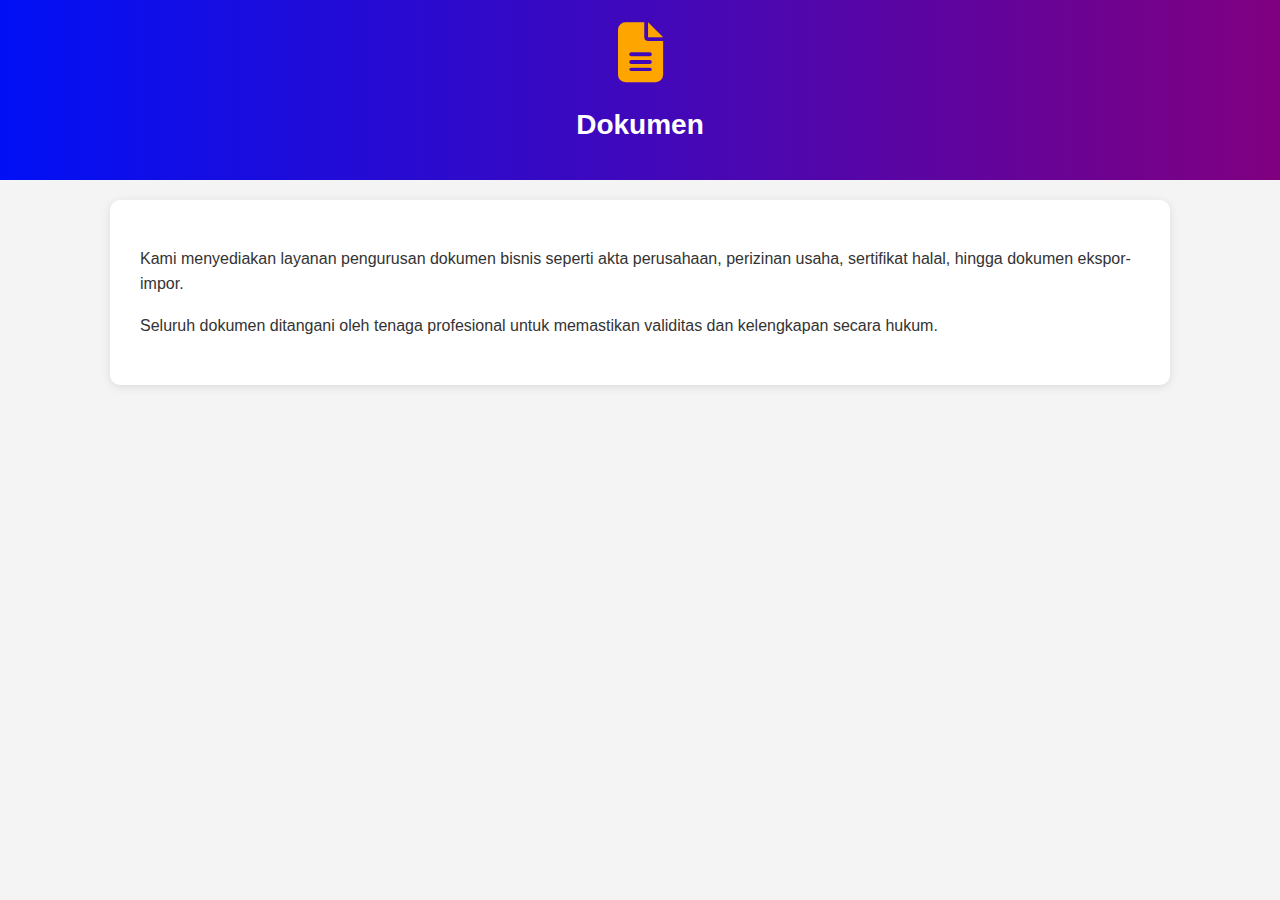
<file: dokumen.html>
<!DOCTYPE html>
<html lang="id">
  <head>
    <meta charset="UTF-8" />
    <meta name="viewport" content="width=device-width, initial-scale=1.0" />
    <title>Dokumen</title>
    <link
      rel="stylesheet"
      href="https://cdnjs.cloudflare.com/ajax/libs/font-awesome/6.5.0/css/all.min.css"
    />
    <style>
      :root {
        --biru: #0010f6;
        --ungu: #800080;
        --orange: #ffa500;
        --white: #ffffff;
        --gray: #f4f4f4;
      }

      body {
        font-family: "Segoe UI", Tahoma, Geneva, Verdana, sans-serif;
        margin: 0;
        padding: 0;
        background-color: var(--gray);
        color: #333;
      }

      header {
        background: linear-gradient(to right, var(--biru), var(--ungu));
        color: var(--white);
        padding: 20px;
        text-align: center;
      }

      .icon-link {
        display: inline-block;
        font-size: 60px;
        color: var(--orange);
        text-decoration: none;
        margin-bottom: 10px;
      }

      .icon-link:hover {
        color: var(--white);
      }

      h1 {
        font-size: 28px;
        margin-top: 10px;
      }

      main {
        padding: 20px;
      }

      .content {
        max-width: 1000px;
        margin: 0 auto;
        background-color: var(--white);
        padding: 30px;
        border-radius: 10px;
        box-shadow: 0 2px 10px rgba(0, 0, 0, 0.1);
      }

      p {
        line-height: 1.6;
      }

      @media screen and (max-width: 768px) {
        .content {
          padding: 20px;
        }
        h1 {
          font-size: 24px;
        }
      }

      @media screen and (max-width: 480px) {
        .icon-link {
          font-size: 40px;
        }
        h1 {
          font-size: 20px;
        }
      }
    </style>
  </head>
  <body>
    <header>
      <a href="index.html#service" class="icon-link">
        <i class="fas fa-file-alt"></i>
      </a>
      <h1>Dokumen</h1>
    </header>
    <main>
      <div class="content">
        <p>
          Kami menyediakan layanan pengurusan dokumen bisnis seperti akta
          perusahaan, perizinan usaha, sertifikat halal, hingga dokumen
          ekspor-impor.
        </p>
        <p>
          Seluruh dokumen ditangani oleh tenaga profesional untuk memastikan
          validitas dan kelengkapan secara hukum.
        </p>
      </div>
    </main>
  </body>
</html>
</file>
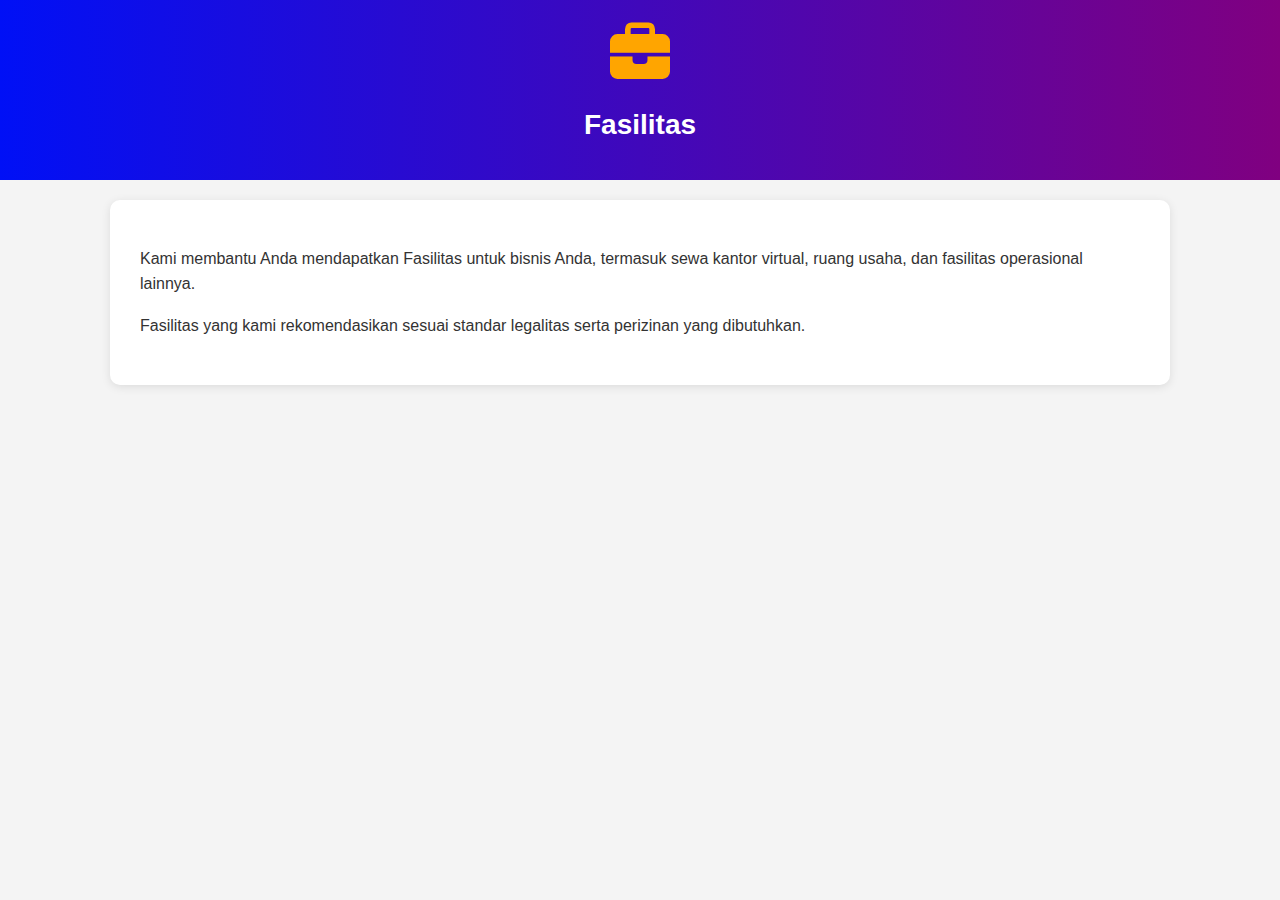
<file: fasilitas.html>
<!DOCTYPE html>
<html lang="id">
  <head>
    <meta charset="UTF-8" />
    <meta name="viewport" content="width=device-width, initial-scale=1.0" />
    <title>Fasilitas</title>
    <link
      rel="stylesheet"
      href="https://cdnjs.cloudflare.com/ajax/libs/font-awesome/6.5.0/css/all.min.css"
    />
    <style>
      :root {
        --biru: #0010f6;
        --ungu: #800080;
        --orange: #ffa500;
        --white: #ffffff;
        --gray: #f4f4f4;
      }

      body {
        font-family: "Segoe UI", Tahoma, Geneva, Verdana, sans-serif;
        margin: 0;
        padding: 0;
        background-color: var(--gray);
        color: #333;
      }

      header {
        background: linear-gradient(to right, var(--biru), var(--ungu));
        color: var(--white);
        padding: 20px;
        text-align: center;
      }

      .icon-link {
        display: inline-block;
        font-size: 60px;
        color: var(--orange);
        text-decoration: none;
        margin-bottom: 10px;
      }

      .icon-link:hover {
        color: var(--white);
      }

      h1 {
        font-size: 28px;
        margin-top: 10px;
      }

      main {
        padding: 20px;
      }

      .content {
        max-width: 1000px;
        margin: 0 auto;
        background-color: var(--white);
        padding: 30px;
        border-radius: 10px;
        box-shadow: 0 2px 10px rgba(0, 0, 0, 0.1);
      }

      p {
        line-height: 1.6;
      }

      @media screen and (max-width: 768px) {
        .content {
          padding: 20px;
        }
        h1 {
          font-size: 24px;
        }
      }

      @media screen and (max-width: 480px) {
        .icon-link {
          font-size: 40px;
        }
        h1 {
          font-size: 20px;
        }
      }
    </style>
  </head>
  <body>
    <header>
      <a href="index.html#service" class="icon-link">
        <i class="fas fa-briefcase"></i>
      </a>
      <h1>Fasilitas</h1>
    </header>
    <main>
      <div class="content">
        <p>
          Kami membantu Anda mendapatkan Fasilitas untuk bisnis Anda, termasuk
          sewa kantor virtual, ruang usaha, dan fasilitas operasional lainnya.
        </p>
        <p>
          Fasilitas yang kami rekomendasikan sesuai standar legalitas serta
          perizinan yang dibutuhkan.
        </p>
      </div>
    </main>
  </body>
</html>
</file>
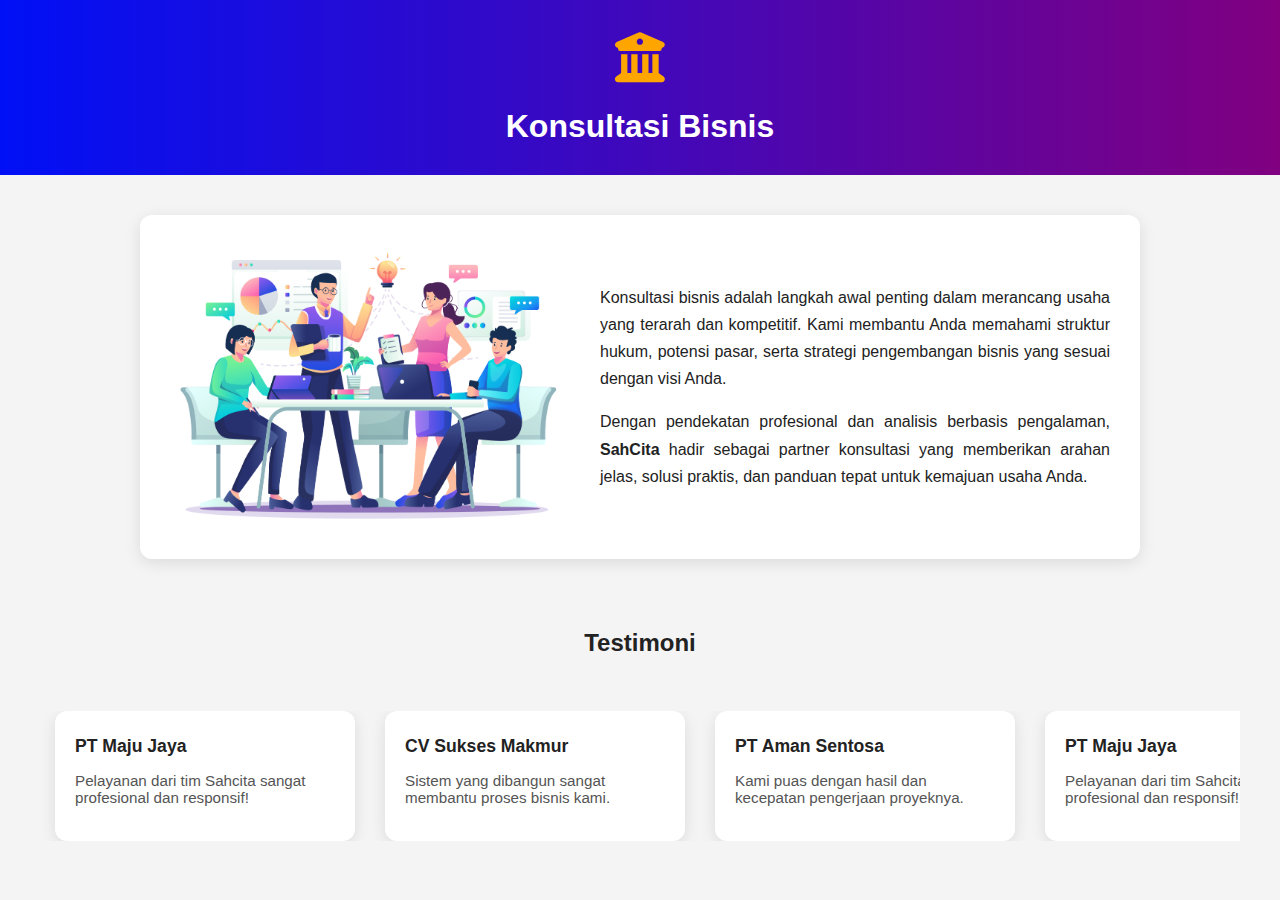
<file: konsultasi.html>
<!DOCTYPE html>
<html lang="id">
  <head>
    <meta charset="UTF-8" />
    <meta name="viewport" content="width=device-width, initial-scale=1.0" />
    <title>Konsultasi Bisnis | SahCita</title>
    <link
      rel="stylesheet"
      href="https://cdnjs.cloudflare.com/ajax/libs/font-awesome/6.5.0/css/all.min.css"
      integrity="sha512-D7sEzMboF+P5pUL5oME0zZ7X..."
      crossorigin="anonymous"
      referrerpolicy="no-referrer"
    />
    <link rel="stylesheet" href="css/style1.css" />
  </head>
  <body>
    <header>
      <a href="index.html#service" class="icon-link">
        <i class="fas fa-building-columns"></i>
      </a>
      <h1>Konsultasi Bisnis</h1>
    </header>

    <main>
      <div class="content">
        <img src="img/work1.png" alt="Konsultasi SahCita" />
        <div class="text">
          <p>
            Konsultasi bisnis adalah langkah awal penting dalam merancang usaha
            yang terarah dan kompetitif. Kami membantu Anda memahami struktur
            hukum, potensi pasar, serta strategi pengembangan bisnis yang sesuai
            dengan visi Anda.
          </p>
          <p>
            Dengan pendekatan profesional dan analisis berbasis pengalaman,
            <strong>SahCita</strong> hadir sebagai partner konsultasi yang
            memberikan arahan jelas, solusi praktis, dan panduan tepat untuk
            kemajuan usaha Anda.
          </p>
        </div>
      </div>
    </main>
    <!-- testimoni -->
    <section class="testimoni-section">
      <div class="container">
        <h3 class="testimoni-header light grey-text text-darken-3 center">
          Testimoni
        </h3>
        <div class="testimoni-wrapper">
          <div class="testimoni-track">
            <!-- Card Testimoni -->
            <div class="testimoni-card">
              <h3>PT Maju Jaya</h3>
              <p>
                Pelayanan dari tim Sahcita sangat profesional dan responsif!
              </p>
            </div>
            <div class="testimoni-card">
              <h3>CV Sukses Makmur</h3>
              <p>Sistem yang dibangun sangat membantu proses bisnis kami.</p>
            </div>
            <div class="testimoni-card">
              <h3>PT Aman Sentosa</h3>
              <p>Kami puas dengan hasil dan kecepatan pengerjaan proyeknya.</p>
            </div>
            <!-- Duplikasi untuk loop -->
            <div class="testimoni-card">
              <h3>PT Maju Jaya</h3>
              <p>
                Pelayanan dari tim Sahcita sangat profesional dan responsif!
              </p>
            </div>
            <div class="testimoni-card">
              <h3>CV Sukses Makmur</h3>
              <p>Sistem yang dibangun sangat membantu proses bisnis kami.</p>
            </div>
            <div class="testimoni-card">
              <h3>PT Aman Sentosa</h3>
              <p>Kami puas dengan hasil dan kecepatan pengerjaan proyeknya.</p>
            </div>
          </div>
        </div>
      </div>
    </section>
  </body>
</html>
</file>
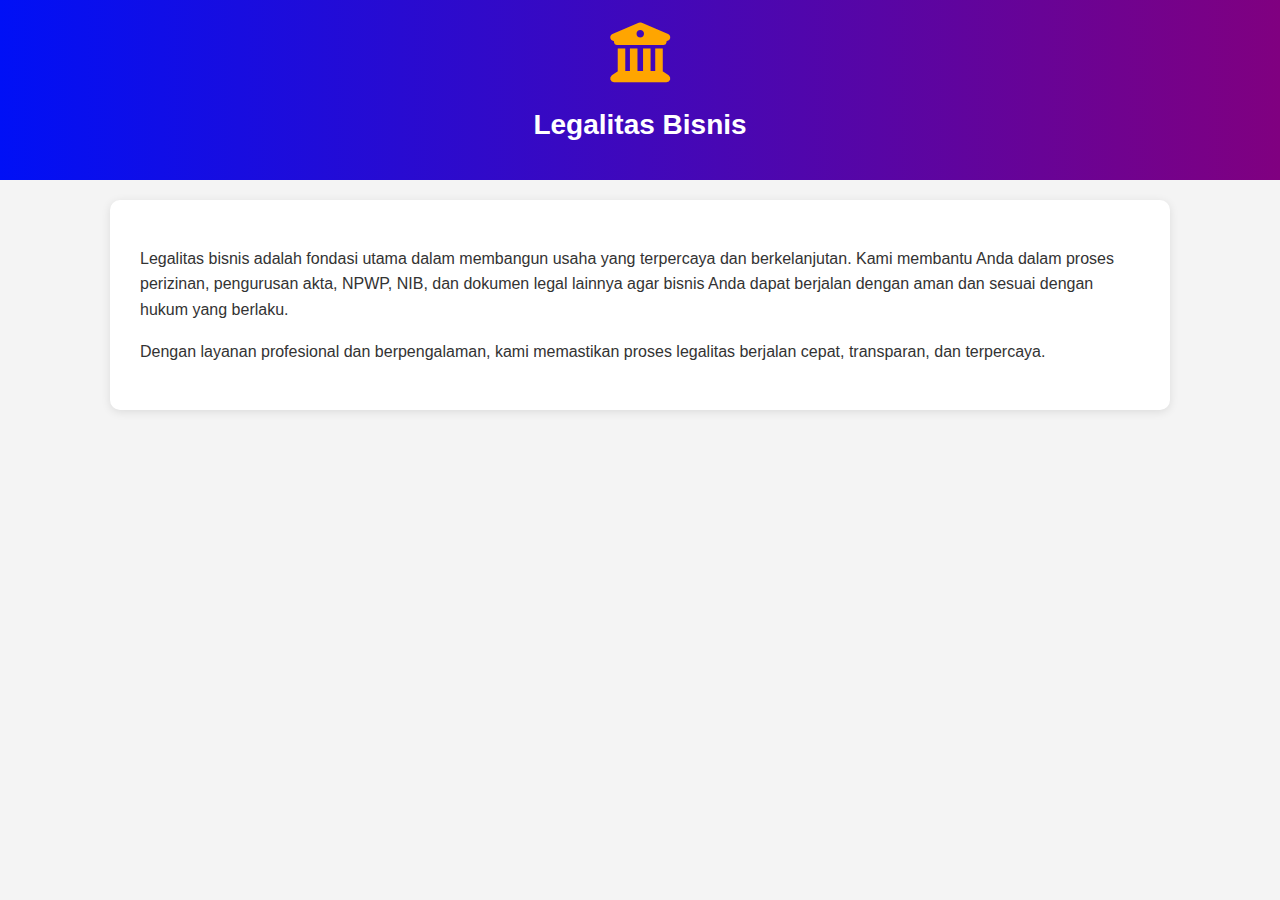
<file: legalitas.html>
<!DOCTYPE html>
<html lang="id">
  <head>
    <meta charset="UTF-8" />
    <meta name="viewport" content="width=device-width, initial-scale=1.0" />
    <title>Legalitas Bisnis</title>
    <link
      rel="stylesheet"
      href="https://cdnjs.cloudflare.com/ajax/libs/font-awesome/6.5.0/css/all.min.css"
      integrity="sha512-D7sEzMboF+P5pUL5oME0zZ7X...=="
      crossorigin="anonymous"
      referrerpolicy="no-referrer"
    />
    <style>
      :root {
        --biru: #0010f6;
        --ungu: #800080;
        --orange: #ffa500;
        --white: #ffffff;
        --gray: #f4f4f4;
      }

      body {
        font-family: "Segoe UI", Tahoma, Geneva, Verdana, sans-serif;
        margin: 0;
        padding: 0;
        background-color: var(--gray);
        color: #333;
      }

      header {
        background: linear-gradient(to right, var(--biru), var(--ungu));
        color: var(--white);
        padding: 20px;
        text-align: center;
        position: relative;
      }

      .icon-link {
        display: inline-block;
        font-size: 60px;
        color: var(--orange);
        margin-bottom: 10px;
        text-decoration: none;
        transition: color 0.3s ease;
      }

      .icon-link:hover {
        color: var(--white);
      }

      h1 {
        font-size: 28px;
        margin-top: 10px;
      }

      main {
        padding: 20px;
      }

      .content {
        max-width: 1000px;
        margin: 0 auto;
        background-color: var(--white);
        padding: 30px;
        border-radius: 10px;
        box-shadow: 0 2px 10px rgba(0, 0, 0, 0.1);
      }

      p {
        line-height: 1.6;
      }

      @media screen and (max-width: 768px) {
        .content {
          padding: 20px;
        }
        h1 {
          font-size: 24px;
        }
      }

      @media screen and (max-width: 480px) {
        .icon-link {
          font-size: 40px;
        }
        h1 {
          font-size: 20px;
        }
      }
    </style>
  </head>
  <body>
    <header>
      <!-- Ikon sekarang bisa diklik -->
      <a href="index.html#service" class="icon-link">
        <i class="fas fa-building-columns"></i>
      </a>
      <h1>Legalitas Bisnis</h1>
    </header>

    <main>
      <div class="content">
        <p>
          Legalitas bisnis adalah fondasi utama dalam membangun usaha yang
          terpercaya dan berkelanjutan. Kami membantu Anda dalam proses
          perizinan, pengurusan akta, NPWP, NIB, dan dokumen legal lainnya agar
          bisnis Anda dapat berjalan dengan aman dan sesuai dengan hukum yang
          berlaku.
        </p>
        <p>
          Dengan layanan profesional dan berpengalaman, kami memastikan proses
          legalitas berjalan cepat, transparan, dan terpercaya.
        </p>
      </div>
    </main>
  </body>
</html>
</file>
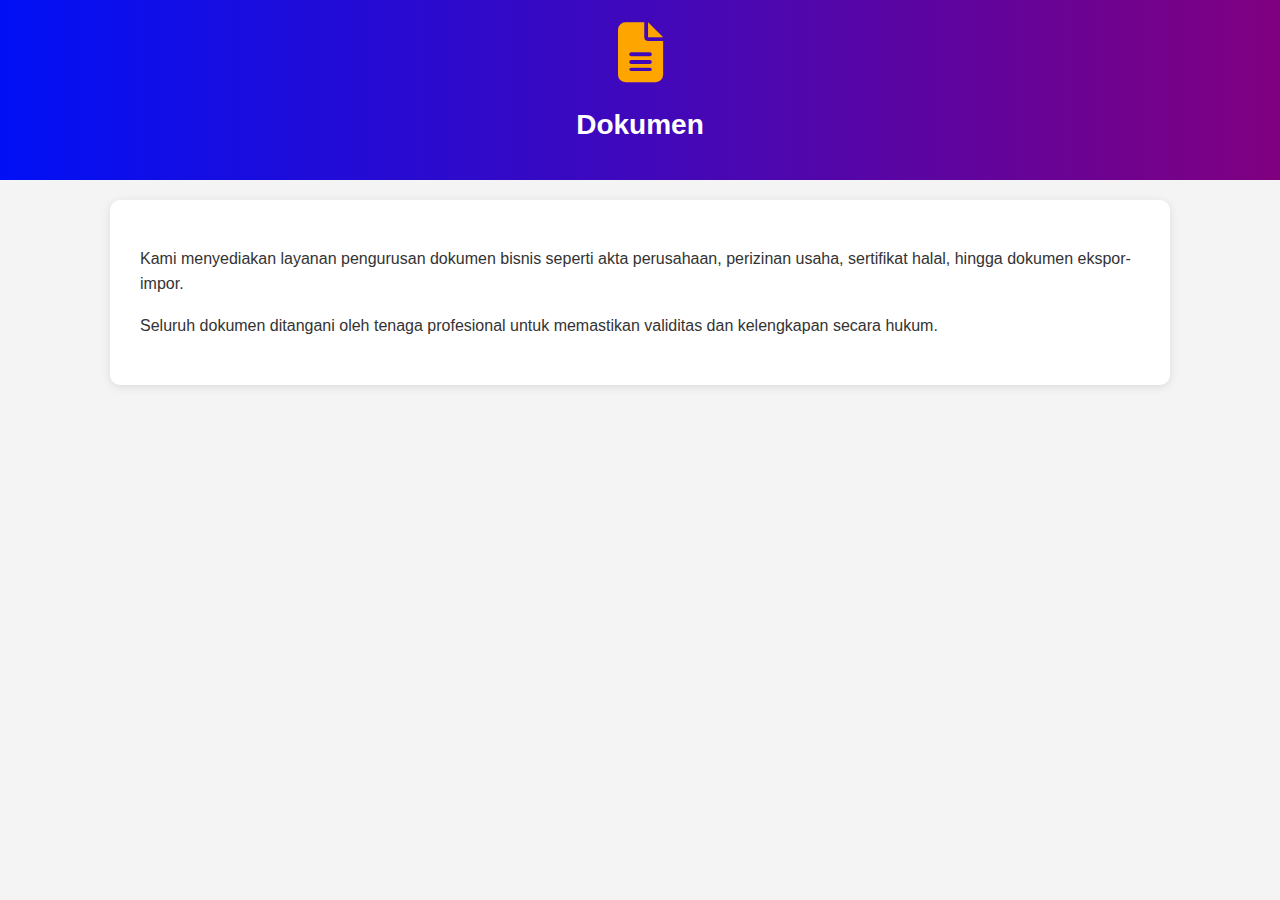
<file: SahCita2/dokumen.html>
<!DOCTYPE html>
<html lang="id">
  <head>
    <meta charset="UTF-8" />
    <meta name="viewport" content="width=device-width, initial-scale=1.0" />
    <title>Dokumen</title>
    <link
      rel="stylesheet"
      href="https://cdnjs.cloudflare.com/ajax/libs/font-awesome/6.5.0/css/all.min.css"
    />
    <style>
      :root {
        --biru: #0010f6;
        --ungu: #800080;
        --orange: #ffa500;
        --white: #ffffff;
        --gray: #f4f4f4;
      }

      body {
        font-family: "Segoe UI", Tahoma, Geneva, Verdana, sans-serif;
        margin: 0;
        padding: 0;
        background-color: var(--gray);
        color: #333;
      }

      header {
        background: linear-gradient(to right, var(--biru), var(--ungu));
        color: var(--white);
        padding: 20px;
        text-align: center;
      }

      .icon-link {
        display: inline-block;
        font-size: 60px;
        color: var(--orange);
        text-decoration: none;
        margin-bottom: 10px;
      }

      .icon-link:hover {
        color: var(--white);
      }

      h1 {
        font-size: 28px;
        margin-top: 10px;
      }

      main {
        padding: 20px;
      }

      .content {
        max-width: 1000px;
        margin: 0 auto;
        background-color: var(--white);
        padding: 30px;
        border-radius: 10px;
        box-shadow: 0 2px 10px rgba(0, 0, 0, 0.1);
      }

      p {
        line-height: 1.6;
      }

      @media screen and (max-width: 768px) {
        .content {
          padding: 20px;
        }
        h1 {
          font-size: 24px;
        }
      }

      @media screen and (max-width: 480px) {
        .icon-link {
          font-size: 40px;
        }
        h1 {
          font-size: 20px;
        }
      }
    </style>
  </head>
  <body>
    <header>
      <a href="index.html#service" class="icon-link">
        <i class="fas fa-file-alt"></i>
      </a>
      <h1>Dokumen</h1>
    </header>
    <main>
      <div class="content">
        <p>
          Kami menyediakan layanan pengurusan dokumen bisnis seperti akta
          perusahaan, perizinan usaha, sertifikat halal, hingga dokumen
          ekspor-impor.
        </p>
        <p>
          Seluruh dokumen ditangani oleh tenaga profesional untuk memastikan
          validitas dan kelengkapan secara hukum.
        </p>
      </div>
    </main>
  </body>
</html>
</file>
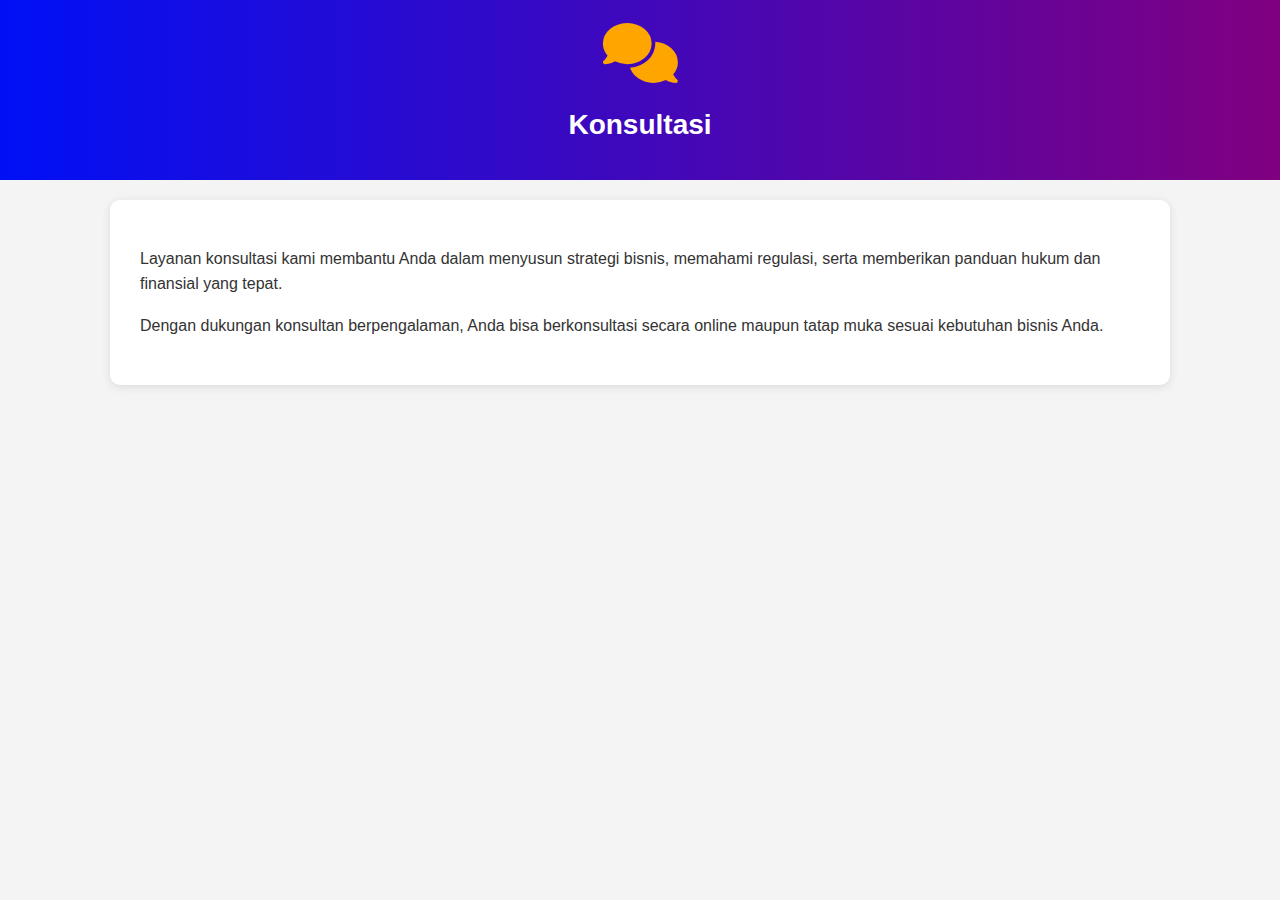
<file: SahCita2/konsultasi.html>
<!DOCTYPE html>
<html lang="id">
  <head>
    <meta charset="UTF-8" />
    <meta name="viewport" content="width=device-width, initial-scale=1.0" />
    <title>Konsultasi</title>
    <link
      rel="stylesheet"
      href="https://cdnjs.cloudflare.com/ajax/libs/font-awesome/6.5.0/css/all.min.css"
    />
    <style>
      :root {
        --biru: #0010f6;
        --ungu: #800080;
        --orange: #ffa500;
        --white: #ffffff;
        --gray: #f4f4f4;
      }

      body {
        font-family: "Segoe UI", Tahoma, Geneva, Verdana, sans-serif;
        margin: 0;
        padding: 0;
        background-color: var(--gray);
        color: #333;
      }

      header {
        background: linear-gradient(to right, var(--biru), var(--ungu));
        color: var(--white);
        padding: 20px;
        text-align: center;
      }

      .icon-link {
        display: inline-block;
        font-size: 60px;
        color: var(--orange);
        text-decoration: none;
        margin-bottom: 10px;
      }

      .icon-link:hover {
        color: var(--white);
      }

      h1 {
        font-size: 28px;
        margin-top: 10px;
      }

      main {
        padding: 20px;
      }

      .content {
        max-width: 1000px;
        margin: 0 auto;
        background-color: var(--white);
        padding: 30px;
        border-radius: 10px;
        box-shadow: 0 2px 10px rgba(0, 0, 0, 0.1);
      }

      p {
        line-height: 1.6;
      }

      @media screen and (max-width: 768px) {
        .content {
          padding: 20px;
        }
        h1 {
          font-size: 24px;
        }
      }

      @media screen and (max-width: 480px) {
        .icon-link {
          font-size: 40px;
        }
        h1 {
          font-size: 20px;
        }
      }
    </style>
  </head>
  <body>
    <header>
      <a href="index.html#service" class="icon-link">
        <i class="fas fa-comments"></i>
      </a>
      <h1>Konsultasi</h1>
    </header>
    <main>
      <div class="content">
        <p>
          Layanan konsultasi kami membantu Anda dalam menyusun strategi bisnis,
          memahami regulasi, serta memberikan panduan hukum dan finansial yang
          tepat.
        </p>
        <p>
          Dengan dukungan konsultan berpengalaman, Anda bisa berkonsultasi
          secara online maupun tatap muka sesuai kebutuhan bisnis Anda.
        </p>
      </div>
    </main>
  </body>
</html>
</file>
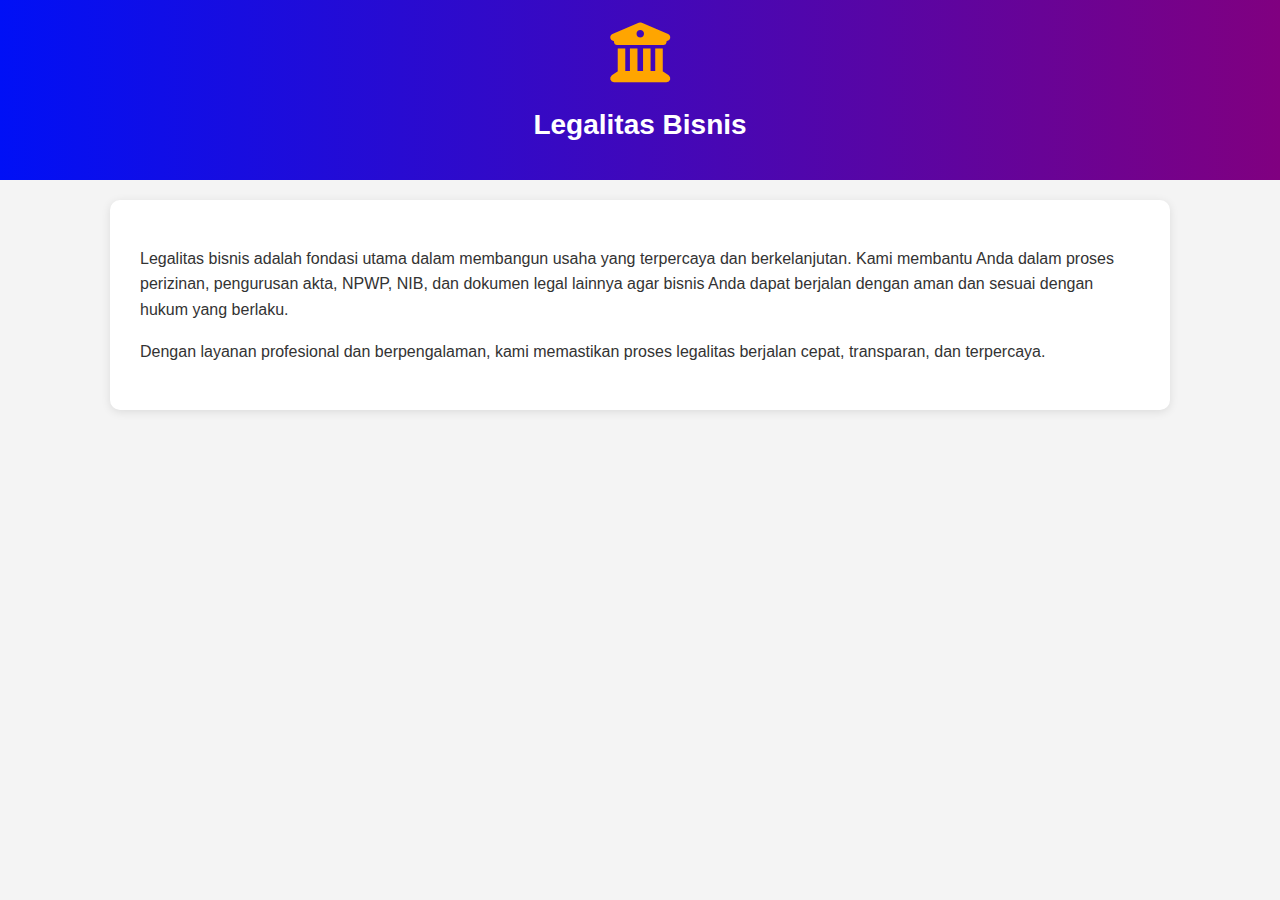
<file: SahCita2/legalitas.html>
<!DOCTYPE html>
<html lang="id">
  <head>
    <meta charset="UTF-8" />
    <meta name="viewport" content="width=device-width, initial-scale=1.0" />
    <title>Legalitas Bisnis</title>
    <link
      rel="stylesheet"
      href="https://cdnjs.cloudflare.com/ajax/libs/font-awesome/6.5.0/css/all.min.css"
      integrity="sha512-D7sEzMboF+P5pUL5oME0zZ7X...=="
      crossorigin="anonymous"
      referrerpolicy="no-referrer"
    />
    <style>
      :root {
        --biru: #0010f6;
        --ungu: #800080;
        --orange: #ffa500;
        --white: #ffffff;
        --gray: #f4f4f4;
      }

      body {
        font-family: "Segoe UI", Tahoma, Geneva, Verdana, sans-serif;
        margin: 0;
        padding: 0;
        background-color: var(--gray);
        color: #333;
      }

      header {
        background: linear-gradient(to right, var(--biru), var(--ungu));
        color: var(--white);
        padding: 20px;
        text-align: center;
        position: relative;
      }

      .icon-link {
        display: inline-block;
        font-size: 60px;
        color: var(--orange);
        margin-bottom: 10px;
        text-decoration: none;
        transition: color 0.3s ease;
      }

      .icon-link:hover {
        color: var(--white);
      }

      h1 {
        font-size: 28px;
        margin-top: 10px;
      }

      main {
        padding: 20px;
      }

      .content {
        max-width: 1000px;
        margin: 0 auto;
        background-color: var(--white);
        padding: 30px;
        border-radius: 10px;
        box-shadow: 0 2px 10px rgba(0, 0, 0, 0.1);
      }

      p {
        line-height: 1.6;
      }

      @media screen and (max-width: 768px) {
        .content {
          padding: 20px;
        }
        h1 {
          font-size: 24px;
        }
      }

      @media screen and (max-width: 480px) {
        .icon-link {
          font-size: 40px;
        }
        h1 {
          font-size: 20px;
        }
      }
    </style>
  </head>
  <body>
    <header>
      <!-- Ikon sekarang bisa diklik -->
      <a href="index.html#service" class="icon-link">
        <i class="fas fa-building-columns"></i>
      </a>
      <h1>Legalitas Bisnis</h1>
    </header>

    <main>
      <div class="content">
        <p>
          Legalitas bisnis adalah fondasi utama dalam membangun usaha yang
          terpercaya dan berkelanjutan. Kami membantu Anda dalam proses
          perizinan, pengurusan akta, NPWP, NIB, dan dokumen legal lainnya agar
          bisnis Anda dapat berjalan dengan aman dan sesuai dengan hukum yang
          berlaku.
        </p>
        <p>
          Dengan layanan profesional dan berpengalaman, kami memastikan proses
          legalitas berjalan cepat, transparan, dan terpercaya.
        </p>
      </div>
    </main>
  </body>
</html>
</file>
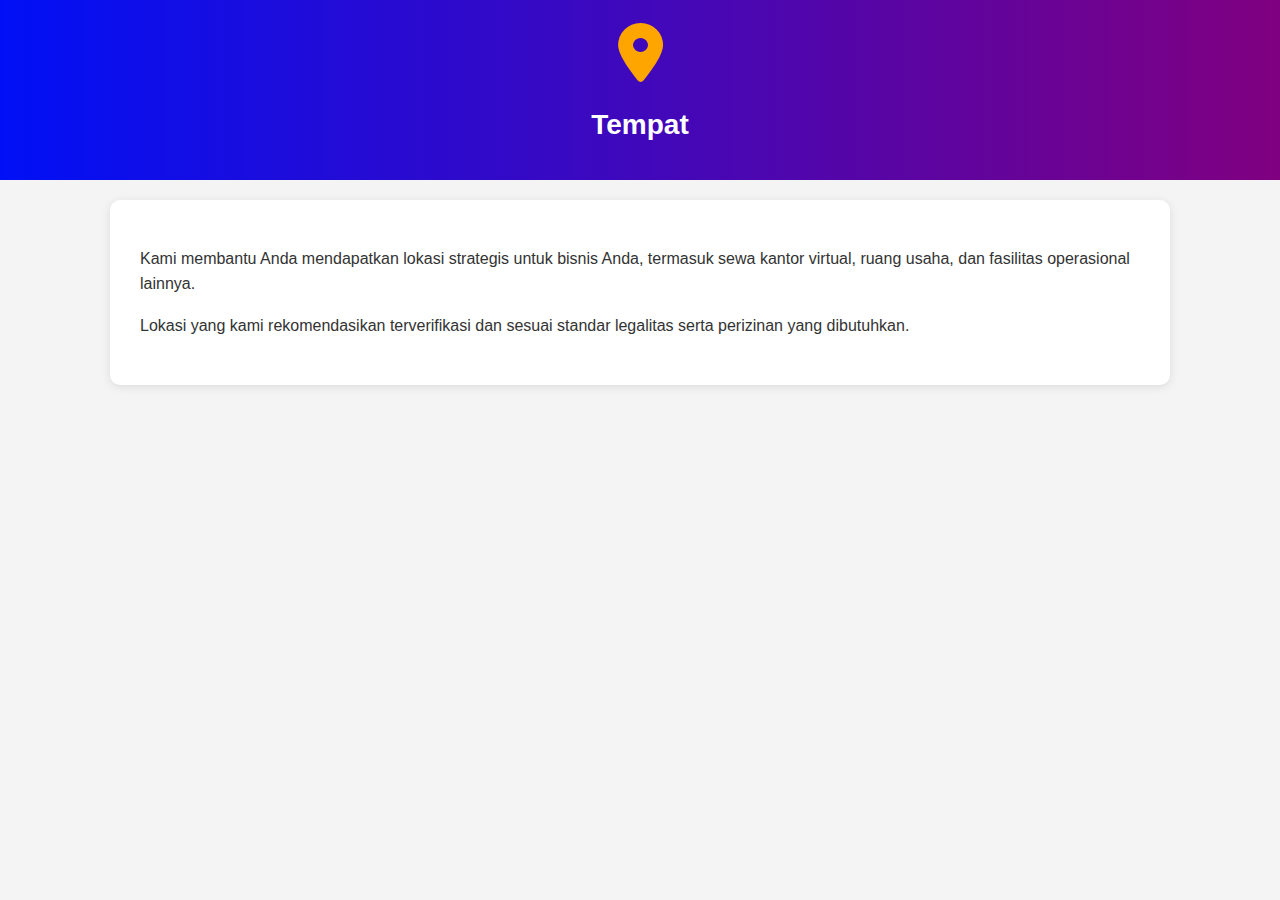
<file: SahCita2/tempat.html>
<!DOCTYPE html>
<html lang="id">
  <head>
    <meta charset="UTF-8" />
    <meta name="viewport" content="width=device-width, initial-scale=1.0" />
    <title>Tempat</title>
    <link
      rel="stylesheet"
      href="https://cdnjs.cloudflare.com/ajax/libs/font-awesome/6.5.0/css/all.min.css"
    />
    <style>
      :root {
        --biru: #0010f6;
        --ungu: #800080;
        --orange: #ffa500;
        --white: #ffffff;
        --gray: #f4f4f4;
      }

      body {
        font-family: "Segoe UI", Tahoma, Geneva, Verdana, sans-serif;
        margin: 0;
        padding: 0;
        background-color: var(--gray);
        color: #333;
      }

      header {
        background: linear-gradient(to right, var(--biru), var(--ungu));
        color: var(--white);
        padding: 20px;
        text-align: center;
      }

      .icon-link {
        display: inline-block;
        font-size: 60px;
        color: var(--orange);
        text-decoration: none;
        margin-bottom: 10px;
      }

      .icon-link:hover {
        color: var(--white);
      }

      h1 {
        font-size: 28px;
        margin-top: 10px;
      }

      main {
        padding: 20px;
      }

      .content {
        max-width: 1000px;
        margin: 0 auto;
        background-color: var(--white);
        padding: 30px;
        border-radius: 10px;
        box-shadow: 0 2px 10px rgba(0, 0, 0, 0.1);
      }

      p {
        line-height: 1.6;
      }

      @media screen and (max-width: 768px) {
        .content {
          padding: 20px;
        }
        h1 {
          font-size: 24px;
        }
      }

      @media screen and (max-width: 480px) {
        .icon-link {
          font-size: 40px;
        }
        h1 {
          font-size: 20px;
        }
      }
    </style>
  </head>
  <body>
    <header>
      <a href="index.html#service" class="icon-link">
        <i class="fas fa-map-marker-alt"></i>
      </a>
      <h1>Tempat</h1>
    </header>
    <main>
      <div class="content">
        <p>
          Kami membantu Anda mendapatkan lokasi strategis untuk bisnis Anda,
          termasuk sewa kantor virtual, ruang usaha, dan fasilitas operasional
          lainnya.
        </p>
        <p>
          Lokasi yang kami rekomendasikan terverifikasi dan sesuai standar
          legalitas serta perizinan yang dibutuhkan.
        </p>
      </div>
    </main>
  </body>
</html>
</file>
<file: css/style1.css>
:root {
  --biru: #0010f6;
  --ungu: #800080;
  --orange: #ffa500;
  --white: #ffffff;
  --gray: #f4f4f4;
  --dark: #222;
}

* {
  box-sizing: border-box;
}

body {
  font-family: "Segoe UI", Tahoma, Geneva, Verdana, sans-serif;
  margin: 0;
  padding: 0;
  background-color: var(--gray);
  color: var(--dark);
}

header {
  background: linear-gradient(to right, var(--biru), var(--ungu));
  color: var(--white);
  text-align: center;
  padding: 30px 20px;
}

.icon-link {
  font-size: 50px;
  color: var(--orange);
  margin-bottom: 10px;
  display: inline-block;
  text-decoration: none;
  transition: color 0.3s ease;
}

.icon-link:hover {
  color: var(--white);
}

h1 {
  font-size: 32px;
  margin: 10px 0 0;
}

main {
  padding: 40px 20px;
}

.content {
  display: flex;
  align-items: center;
  justify-content: center;
  max-width: 1000px;
  margin: 0 auto;
  background-color: var(--white);
  padding: 30px;
  border-radius: 12px;
  box-shadow: 0 4px 16px rgba(0, 0, 0, 0.1);
  gap: 30px;
  flex-wrap: wrap;
}

.content img {
  width: 100%;
  max-width: 400px;
  border-radius: 10px;
  object-fit: cover;
  flex: 1;
}

.text {
  flex: 1;
  min-width: 250px;
}

.text p {
  text-align: justify;
  line-height: 1.7;
  margin-bottom: 16px;
  font-size: 16px;
}

/* Testimoni */
.testimoni-section {
  overflow: hidden;
  background-color: none;
}

.container {
  width: 100%;
  max-width: 1200px;
  margin: 30px auto;
}

.testimoni-header {
  font-size: 1.5rem;
  text-align: center;
  padding-top: 0;
  padding-bottom: 30px;
}

.testimoni-wrapper {
  position: relative;
  width: 100%;
  overflow: hidden;
}

.testimoni-track {
  display: flex;
  width: max-content;
  animation: scroll-left 25s linear infinite;
}

.testimoni-card {
  min-width: 300px;
  max-width: 300px;
  margin: 0 15px;
  padding: 20px;
  background: #fff;
  border-radius: 12px;
  box-shadow: 0 4px 15px rgba(0, 0, 0, 0.1);
  flex-shrink: 0;
  transition: transform 0.3s;
}

.testimoni-card:hover {
  transform: scale(1.03);
}

.testimoni-card h3 {
  font-size: 1.1rem;
  margin-top: 5px;
  margin-bottom: 15px;
}

.testimoni-card p {
  font-size: 0.95rem;
  color: #555;
}

@keyframes scroll-left {
  0% {
    transform: translateX(0);
  }
  100% {
    transform: translateX(-50%);
  }
}

/* Media */
@media screen and (max-width: 768px) {
  .content {
    flex-direction: column;
    text-align: center;
  }

  h1 {
    font-size: 26px;
  }
}

@media screen and (max-width: 480px) {
  .icon-link {
    font-size: 36px;
  }

  h1 {
    font-size: 22px;
  }

  .text p {
    font-size: 15px;
  }
}
</file>
